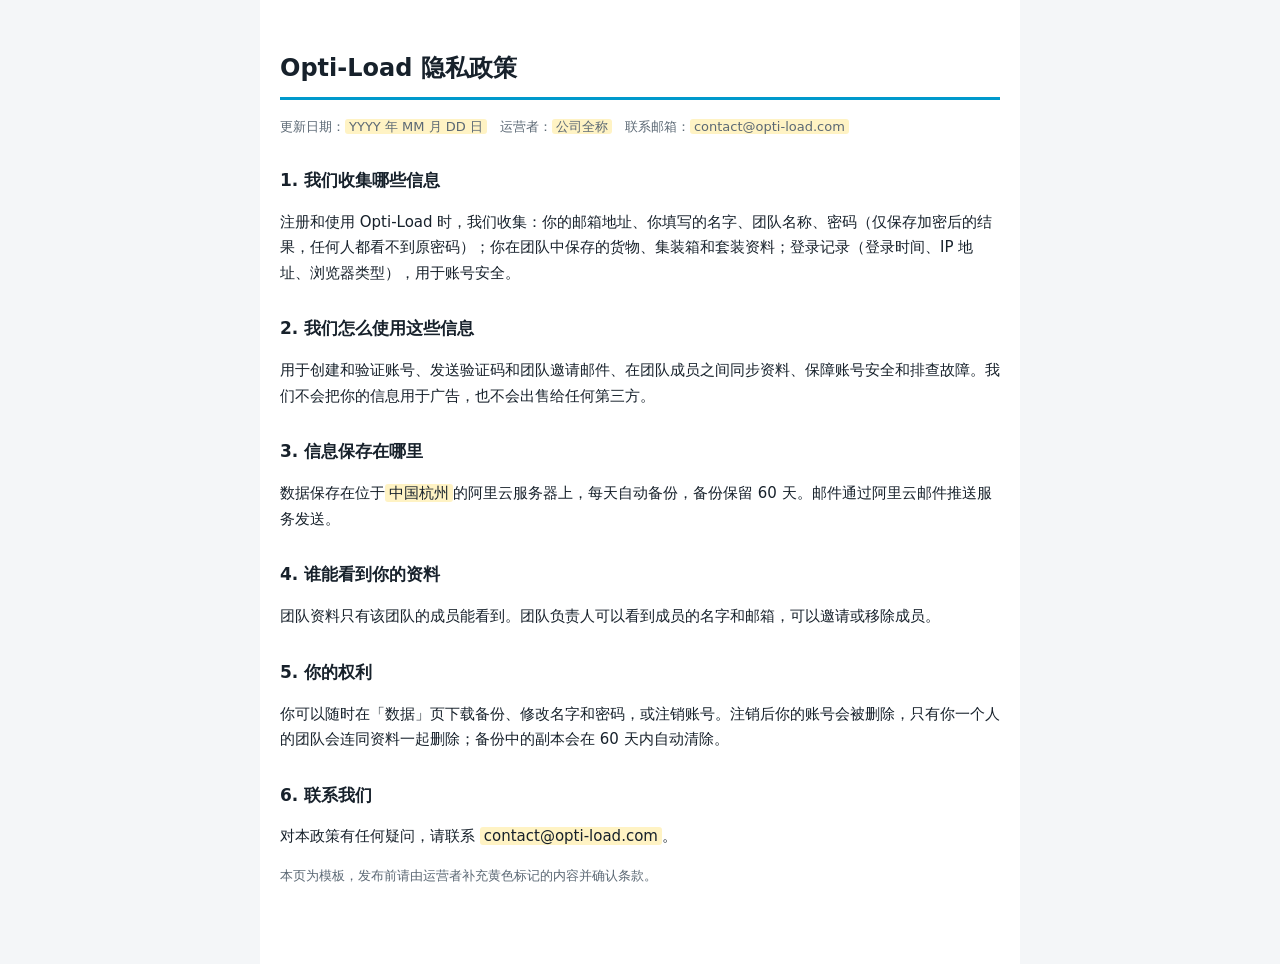
<file: privacy.html>
<!DOCTYPE html>
<html lang="zh-CN"><head><meta charset="utf-8"><meta name="viewport" content="width=device-width, initial-scale=1">
<title>隐私政策 · Opti-Load</title><link rel="stylesheet" href="legal.css"></head>
<body><main>
<h1>Opti-Load 隐私政策</h1>
<p class="note">更新日期：<span class="fill">YYYY 年 MM 月 DD 日</span>　运营者：<span class="fill">公司全称</span>　联系邮箱：<span class="fill">contact@opti-load.com</span></p>
<h2>1. 我们收集哪些信息</h2>
<p>注册和使用 Opti-Load 时，我们收集：你的邮箱地址、你填写的名字、团队名称、密码（仅保存加密后的结果，任何人都看不到原密码）；你在团队中保存的货物、集装箱和套装资料；登录记录（登录时间、IP 地址、浏览器类型），用于账号安全。</p>
<h2>2. 我们怎么使用这些信息</h2>
<p>用于创建和验证账号、发送验证码和团队邀请邮件、在团队成员之间同步资料、保障账号安全和排查故障。我们不会把你的信息用于广告，也不会出售给任何第三方。</p>
<h2>3. 信息保存在哪里</h2>
<p>数据保存在位于<span class="fill">中国杭州</span>的阿里云服务器上，每天自动备份，备份保留 60 天。邮件通过阿里云邮件推送服务发送。</p>
<h2>4. 谁能看到你的资料</h2>
<p>团队资料只有该团队的成员能看到。团队负责人可以看到成员的名字和邮箱，可以邀请或移除成员。</p>
<h2>5. 你的权利</h2>
<p>你可以随时在「数据」页下载备份、修改名字和密码，或注销账号。注销后你的账号会被删除，只有你一个人的团队会连同资料一起删除；备份中的副本会在 60 天内自动清除。</p>
<h2>6. 联系我们</h2>
<p>对本政策有任何疑问，请联系 <span class="fill">contact@opti-load.com</span>。</p>
<p class="note">本页为模板，发布前请由运营者补充黄色标记的内容并确认条款。</p>
</main></body></html>
</file>
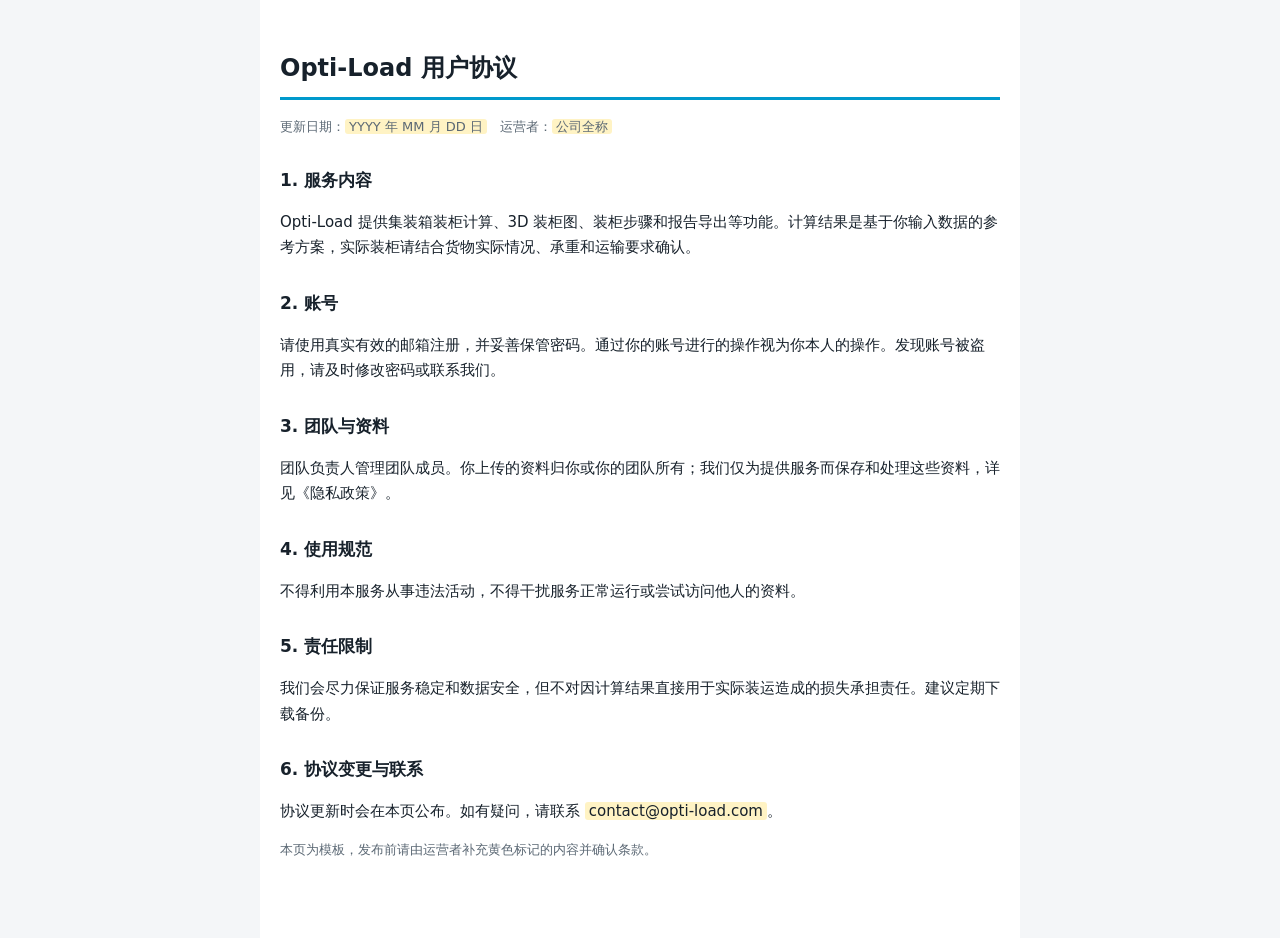
<file: terms.html>
<!DOCTYPE html>
<html lang="zh-CN"><head><meta charset="utf-8"><meta name="viewport" content="width=device-width, initial-scale=1">
<title>用户协议 · Opti-Load</title><link rel="stylesheet" href="legal.css"></head>
<body><main>
<h1>Opti-Load 用户协议</h1>
<p class="note">更新日期：<span class="fill">YYYY 年 MM 月 DD 日</span>　运营者：<span class="fill">公司全称</span></p>
<h2>1. 服务内容</h2>
<p>Opti-Load 提供集装箱装柜计算、3D 装柜图、装柜步骤和报告导出等功能。计算结果是基于你输入数据的参考方案，实际装柜请结合货物实际情况、承重和运输要求确认。</p>
<h2>2. 账号</h2>
<p>请使用真实有效的邮箱注册，并妥善保管密码。通过你的账号进行的操作视为你本人的操作。发现账号被盗用，请及时修改密码或联系我们。</p>
<h2>3. 团队与资料</h2>
<p>团队负责人管理团队成员。你上传的资料归你或你的团队所有；我们仅为提供服务而保存和处理这些资料，详见《隐私政策》。</p>
<h2>4. 使用规范</h2>
<p>不得利用本服务从事违法活动，不得干扰服务正常运行或尝试访问他人的资料。</p>
<h2>5. 责任限制</h2>
<p>我们会尽力保证服务稳定和数据安全，但不对因计算结果直接用于实际装运造成的损失承担责任。建议定期下载备份。</p>
<h2>6. 协议变更与联系</h2>
<p>协议更新时会在本页公布。如有疑问，请联系 <span class="fill">contact@opti-load.com</span>。</p>
<p class="note">本页为模板，发布前请由运营者补充黄色标记的内容并确认条款。</p>
</main></body></html>
</file>
<file: legal.css>
body { font: 15px/1.7 "Noto Sans SC","PingFang SC","Microsoft YaHei",system-ui,sans-serif; color: #17212b; background: #f4f6f8; margin: 0; }
main { max-width: 760px; margin: 0 auto; padding: 32px 20px 64px; background: #fff; min-height: 100vh; box-sizing: border-box; }
h1 { font-size: 24px; border-bottom: 3px solid #0099cc; padding-bottom: 8px; }
h2 { font-size: 17px; margin-top: 28px; }
.fill { background: #fff3c4; padding: 0 4px; border-radius: 3px; }
.note { color: #5b6874; font-size: 13px; }
@media (prefers-color-scheme: dark) { body { background: #0e141a; color: #e3e9ee; } main { background: #161f28; } .fill { background: #5a4a10; } .note { color: #93a1ad; } }
</file>
